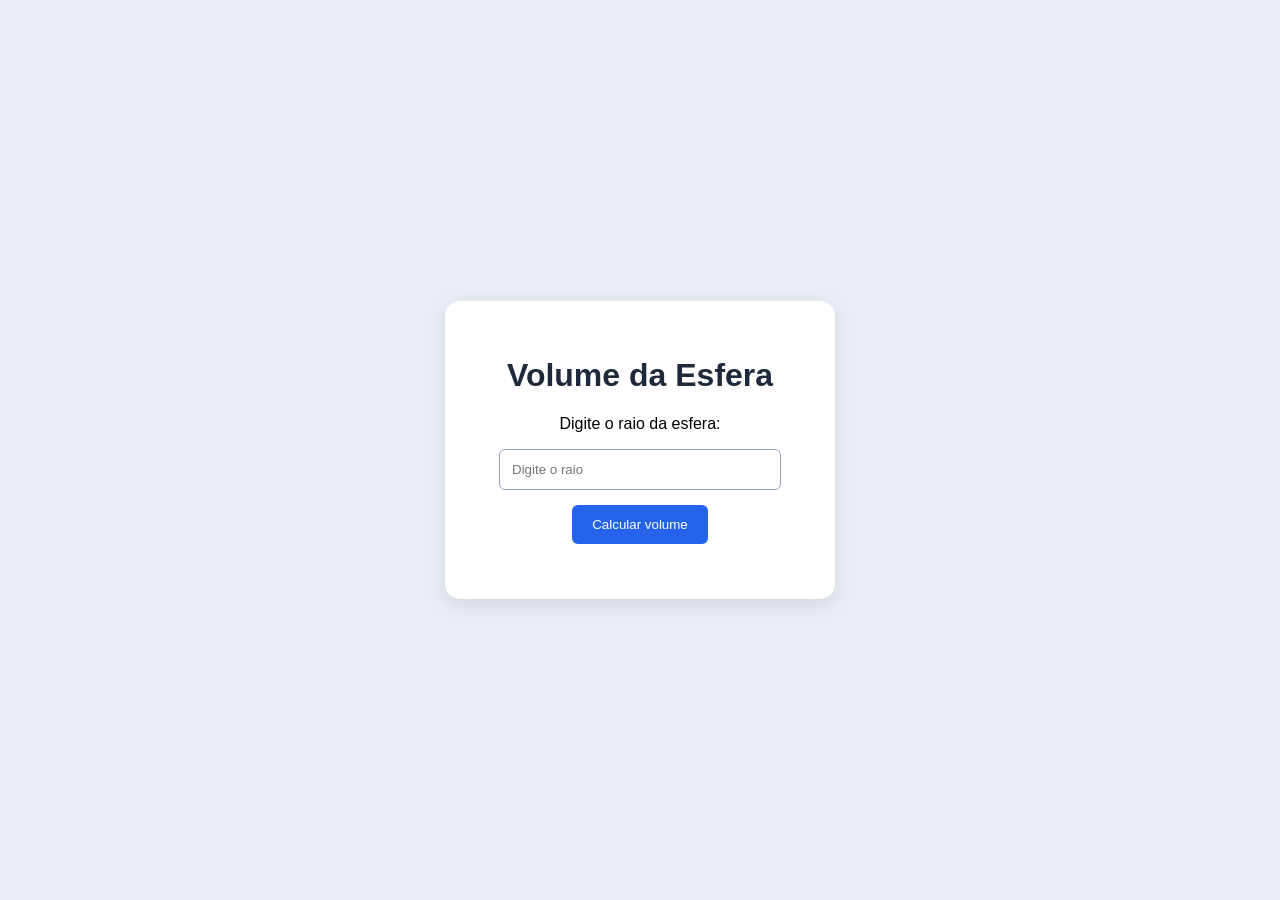
<file: lista-03-udwmj/exercício  02/index.html>
<!DOCTYPE html>
<!-- Informa ao navegador que utilizamos HTML5 -->

<html lang="pt-br">
<!-- Define o idioma da página -->

<head>
    <!-- Permite acentos e caracteres especiais -->
    <meta charset="UTF-8">

    <!-- Adapta a página para diferentes telas -->
    <meta name="viewport" content="width=device-width, initial-scale=1.0">

    <!-- Título exibido na aba do navegador -->
    <title>Volume da Esfera</title>

    <!-- Conecta o arquivo CSS ao HTML -->
    <link rel="stylesheet" href="style.css">
</head>

<body>

    <!-- DIV: agrupa os elementos da calculadora -->
    <div class="calculadora">

        <!-- H1: título principal -->
        <h1>Volume da Esfera</h1>

        <!-- P: parágrafo com uma instrução -->
        <p>Digite o raio da esfera:</p>

        <!-- INPUT: campo para inserir um número -->
        <input
            type="number"
            id="raio"
            placeholder="Digite o raio"
            min="0"
            step="any"
        >

        <!-- BUTTON: executa a função calcularVolume -->
        <button onclick="calcularVolume()">
            Calcular volume
        </button>

        <!-- P: local onde aparecerá o resultado -->
        <p id="resultado"></p>

    </div>

    <!-- Conecta o JavaScript ao HTML -->
    <script src="calculo.js"></script>

</body>
</html>
</file>
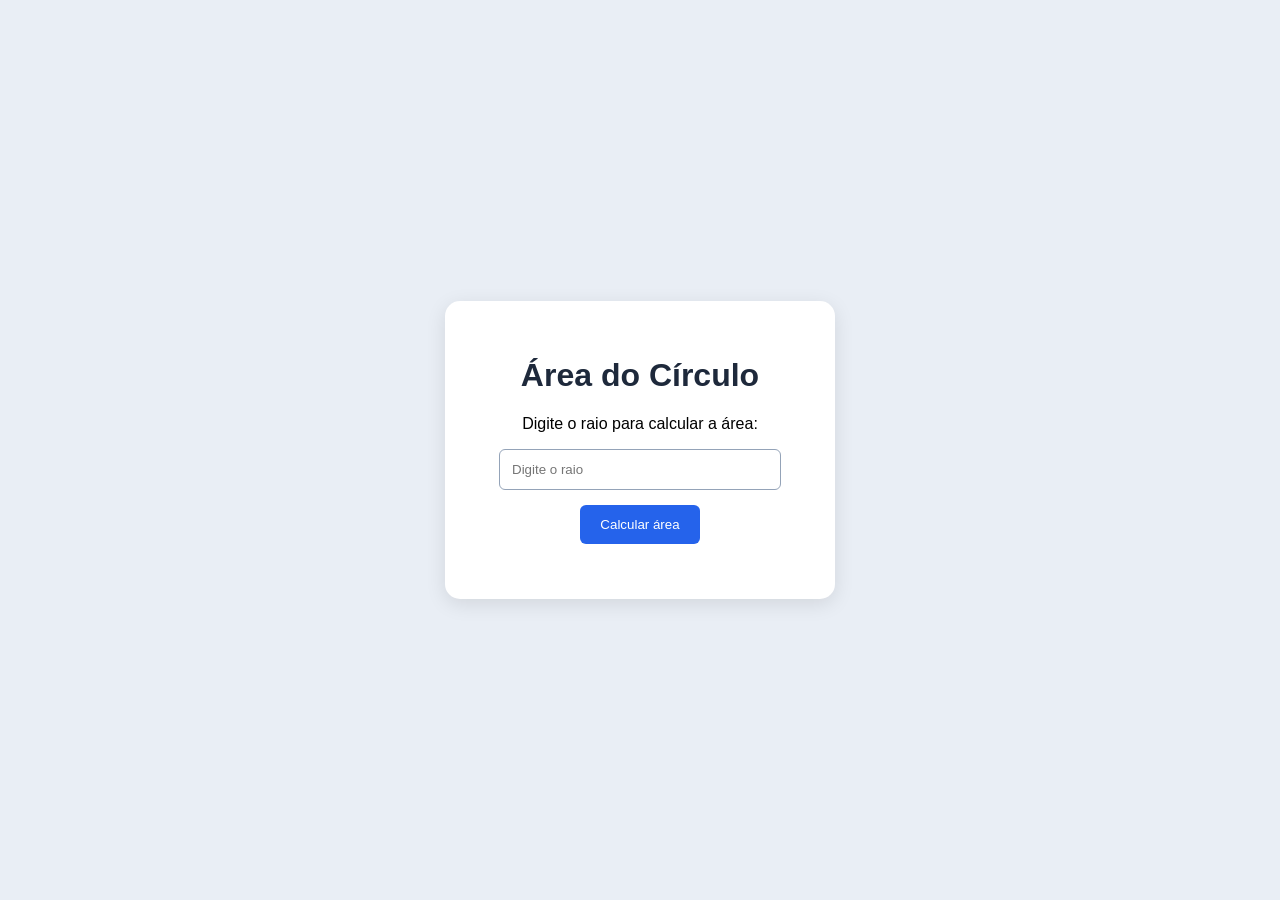
<file: lista-03-udwmj/Exercício 01/index.html>
<!DOCTYPE html>
<html lang="pt-br">

<head>
    <!-- Permite utilizar acentos e caracteres especiais -->
    <meta charset="UTF-8">

    <!-- Adapta a página para diferentes tamanhos de tela -->
    <meta name="viewport" content="width=device-width, initial-scale=1.0">

    <!-- Título da aba do navegador -->
    <title>Área do Círculo</title>

    <!-- Conecta o HTML ao CSS -->
    <link rel="stylesheet" href="style.css">
</head>

<body>

    <!-- Div que agrupa os elementos da calculadora -->
    <div class="calculadora">

        <!-- Título principal -->
        <h1>Área do Círculo</h1>

        <!-- Texto explicativo -->
        <p>Digite o raio para calcular a área:</p>

        <!-- Campo para digitar o raio -->
        <input type="number" id="raio" placeholder="Digite o raio" min="0" step="any">

        <!-- Botão que executa a função JavaScript -->
        <button onclick="calcularArea()">Calcular área</button>

        <!-- Parágrafo onde aparecerá o resultado -->
        <p id="resultado"></p>

    </div>

    <!-- Conecta o HTML ao JavaScript -->
    <script src="calculo..js"></script>

</body>

</html>
</file>
<file: lista-03-udwmj/exercício  02/style.css>
/* Configurações gerais da página */
body {
    margin: 0;

    /* Faz a página ocupar toda a altura da tela */
    min-height: 100vh;

    /* Ativa o Flexbox */
    display: flex;

    /* Centraliza horizontalmente */
    justify-content: center;

    /* Centraliza verticalmente */
    align-items: center;

    /* Define a fonte */
    font-family: Arial, sans-serif;

    /* Define a cor de fundo */
    background-color: #e9eef5;
}

/* Estiliza a caixa da calculadora */
.calculadora {
    background-color: white;

    /* Espaçamento interno */
    padding: 35px;

    /* Arredonda os cantos */
    border-radius: 15px;

    /* Centraliza os textos */
    text-align: center;

    /* Define a largura */
    width: 320px;
    max-width: 85%;

    /* Adiciona uma sombra */
    box-shadow: 0 5px 20px rgba(0, 0, 0, 0.1);
}

/* Estiliza o título */
h1 {
    color: #1e293b;
}

/* Estiliza o campo de entrada */
input {
    padding: 12px;
    width: 80%;
    margin-bottom: 15px;

    border: 1px solid #94a3b8;
    border-radius: 6px;
}

/* Estiliza o botão */
button {
    padding: 12px 20px;

    background-color: #2563eb;
    color: white;

    border: none;
    border-radius: 6px;

    /* Mostra a mãozinha ao passar o mouse */
    cursor: pointer;
}

/* Altera a cor ao passar o mouse */
button:hover {
    background-color: #1d4ed8;
}

/* Estiliza o resultado */
#resultado {
    margin-top: 20px;
    font-weight: bold;
    color: #166534;
}
</file>
<file: lista-03-udwmj/Exercício 01/style.css>
/* Configurações gerais da página */
body {
    margin: 0;
    min-height: 100vh;

    /* Ativa o Flexbox */
    display: flex;

    /* Centraliza o conteúdo horizontalmente */
    justify-content: center;

    /* Centraliza o conteúdo verticalmente */
    align-items: center;

    background-color: #e9eef5;
    font-family: Arial, sans-serif;
}

/* Estiliza o cartão da calculadora */
.calculadora {
    background-color: white;
    padding: 35px;
    border-radius: 15px;
    text-align: center;
    width: 320px;
    max-width: 85%;
    box-shadow: 0 5px 20px rgba(0, 0, 0, 0.1);
}

/* Estiliza o título */
h1 {
    color: #1e293b;
}

/* Estiliza o campo de entrada */
input {
    padding: 12px;
    width: 80%;
    margin-bottom: 15px;
    border: 1px solid #94a3b8;
    border-radius: 6px;
}

/* Estiliza o botão */
button {
    padding: 12px 20px;
    background-color: #2563eb;
    color: white;
    border: none;
    border-radius: 6px;
    cursor: pointer;
}

/* Efeito ao passar o mouse no botão */
button:hover {
    background-color: #1d4ed8;
}

/* Estiliza o resultado */
#resultado {
    margin-top: 20px;
    font-weight: bold;
    color: #166534;
}
</file>
